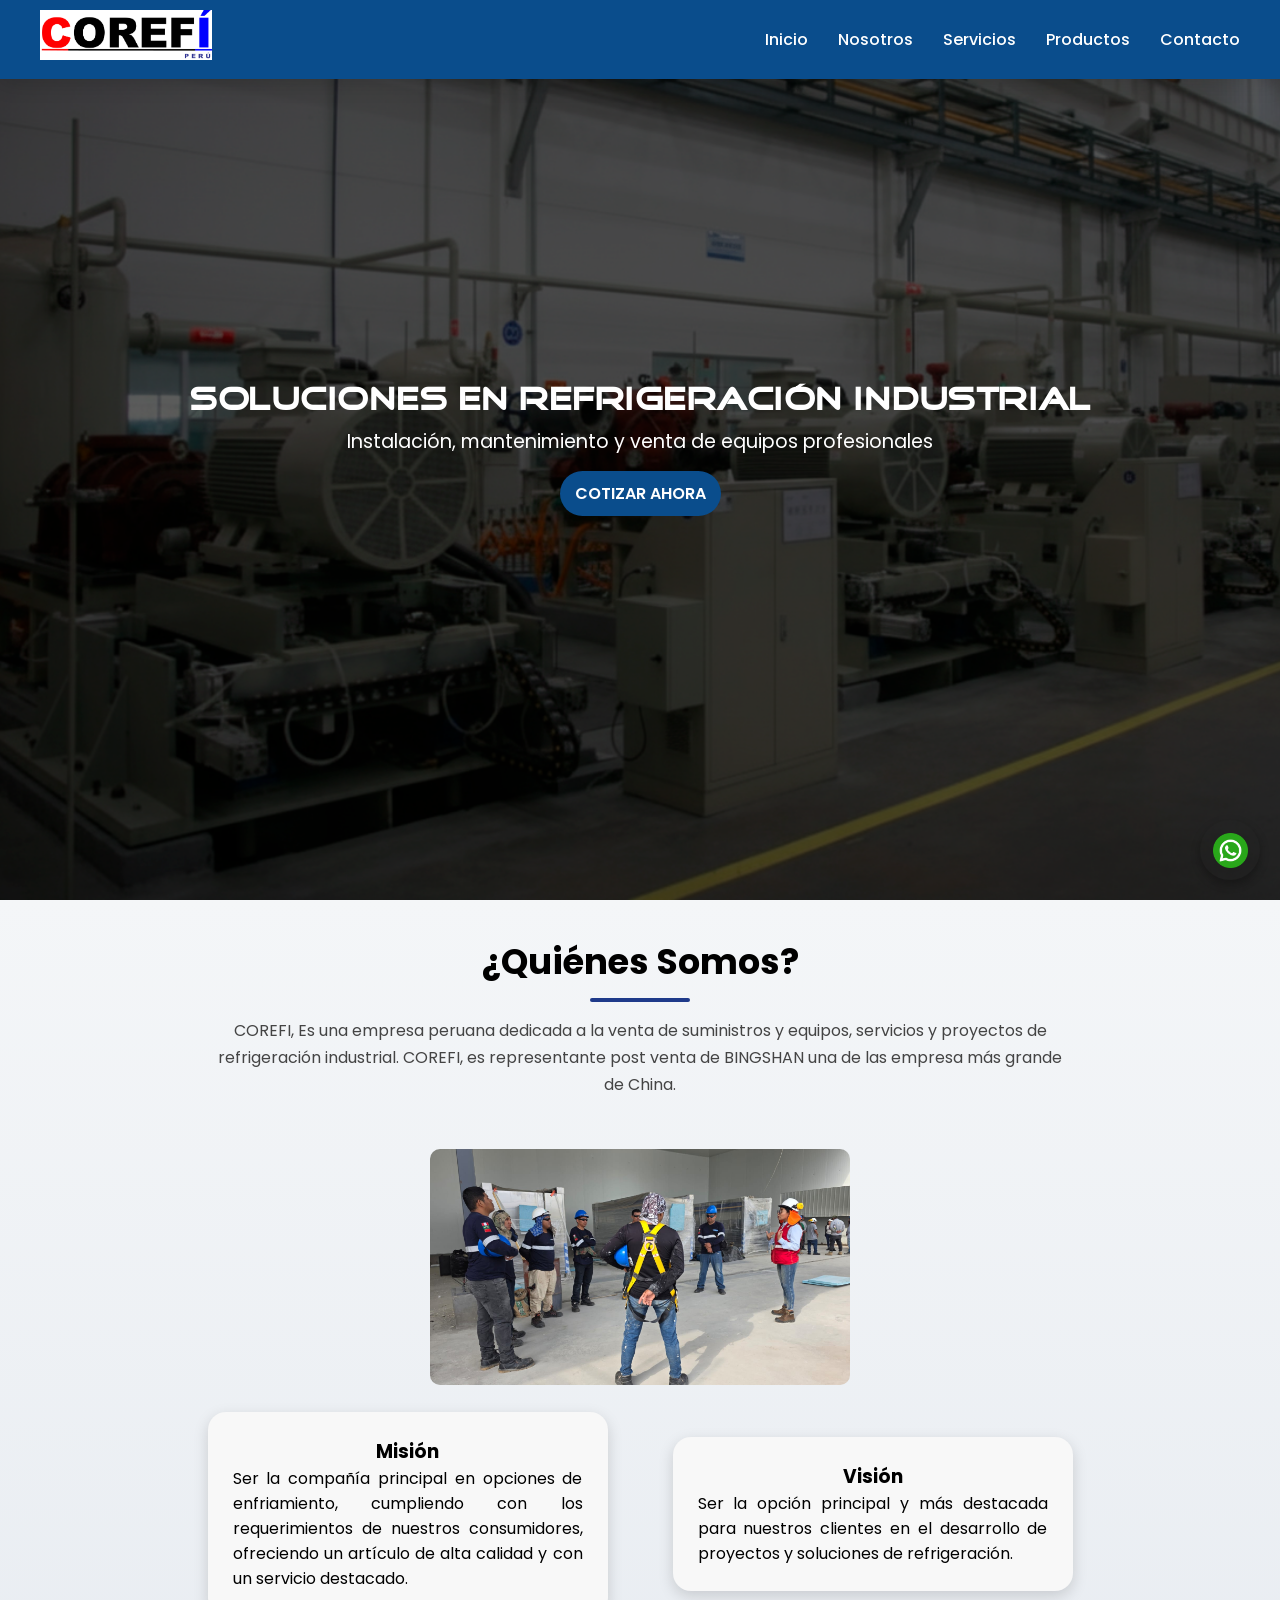
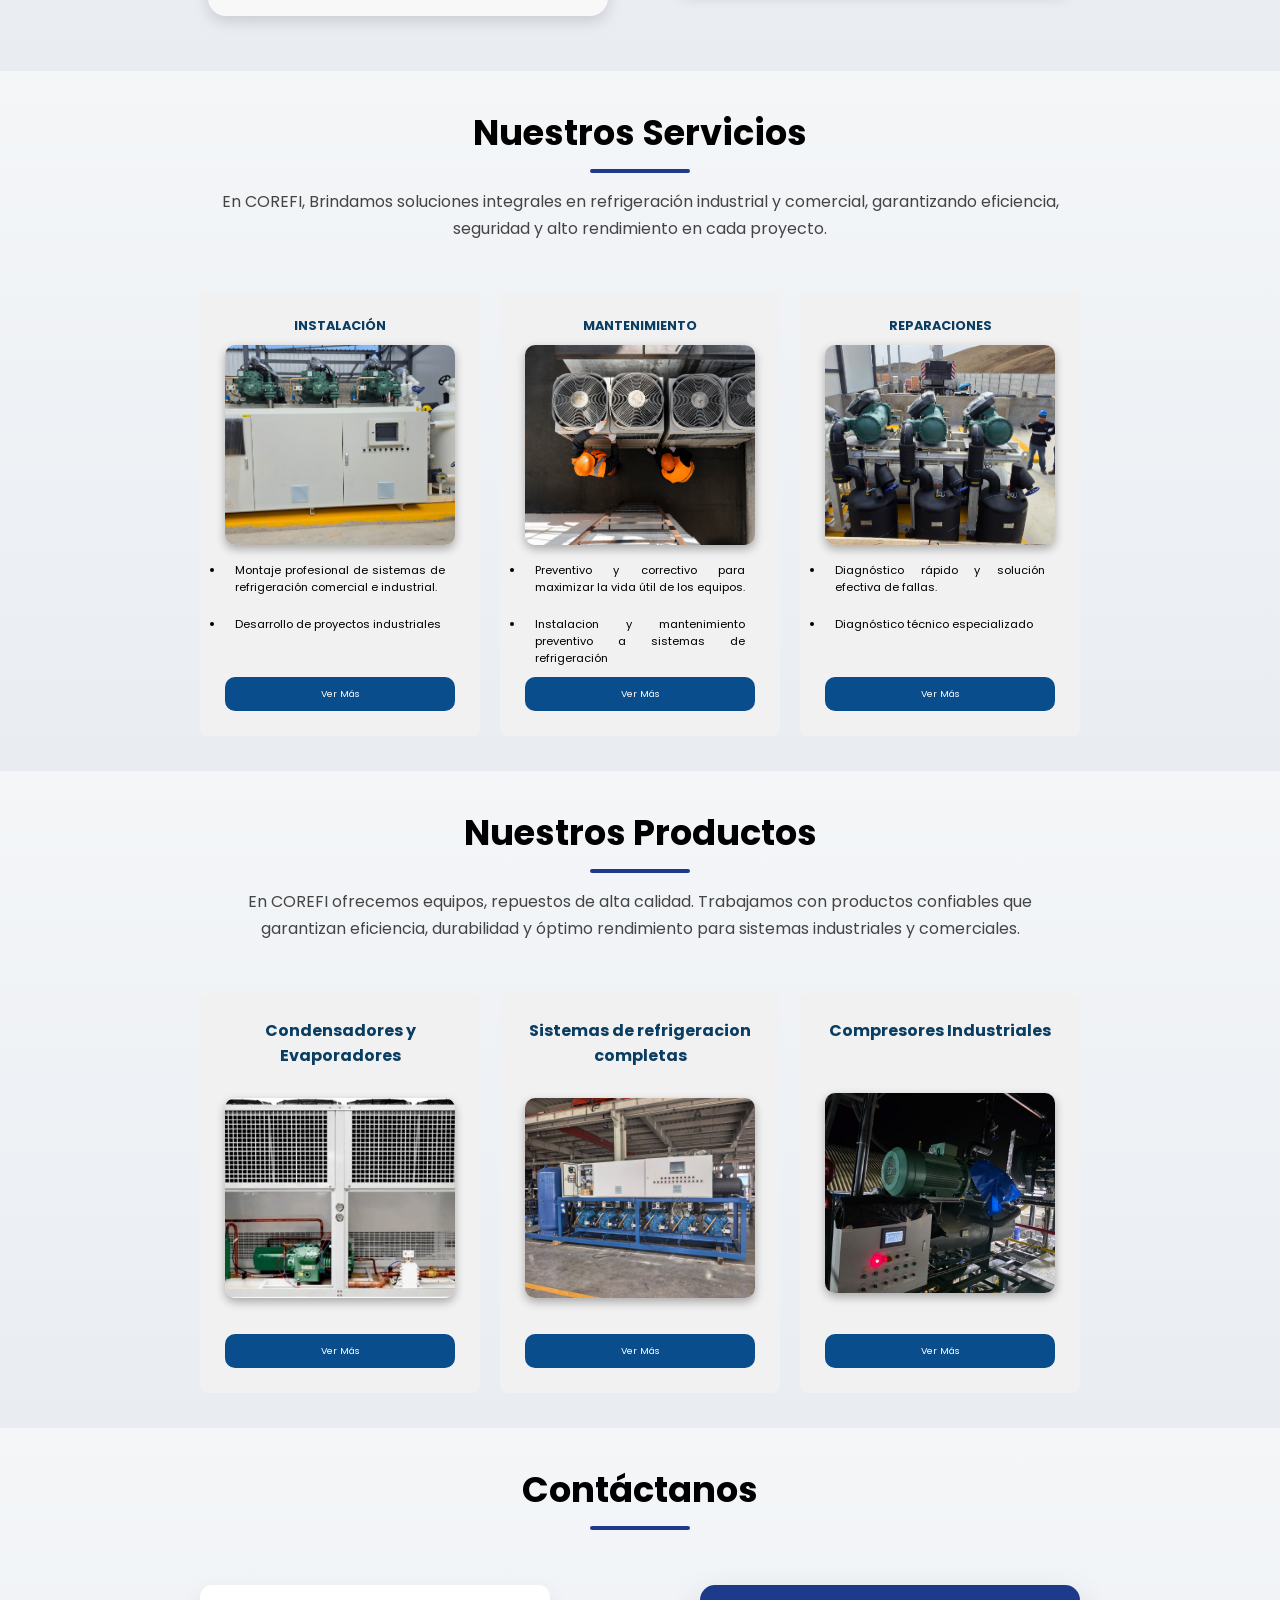
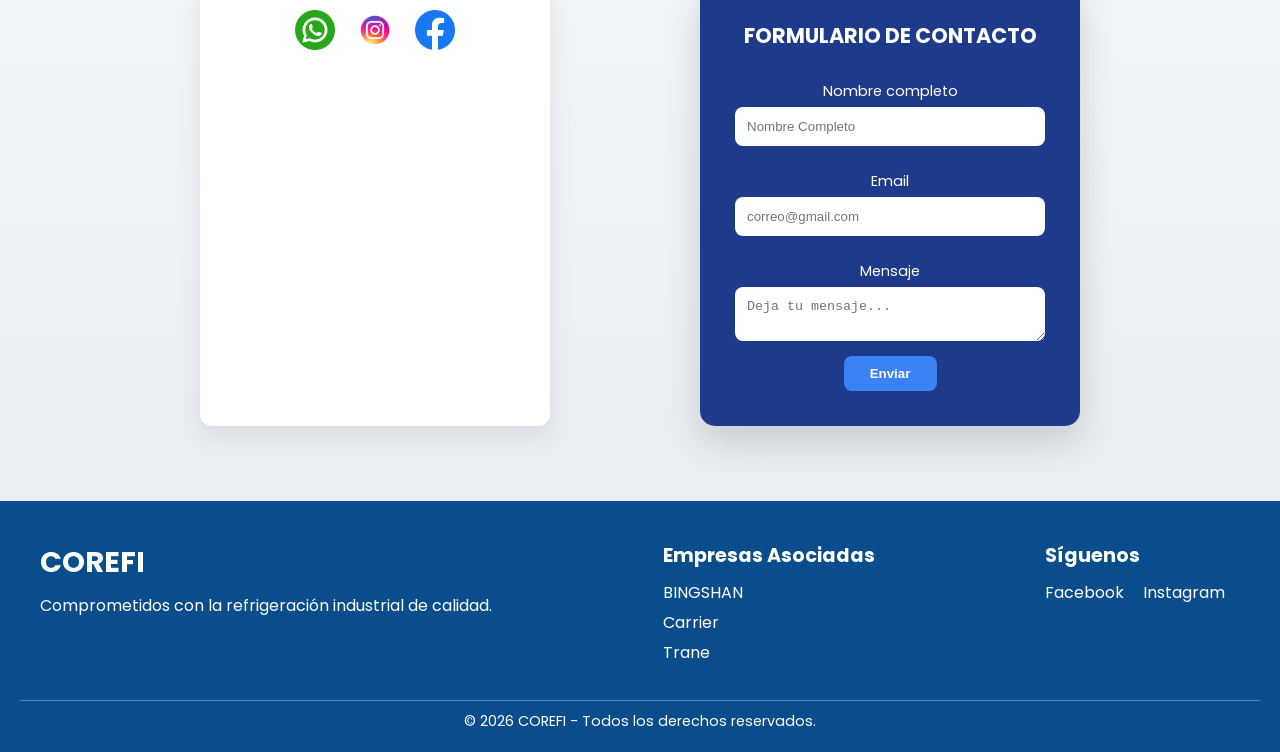
<file: index.html>
<!DOCTYPE html>
<html lang="es">
<head>
<meta charset="UTF-8">
<title>COREFI - Especialistas en refrigeración</title>
<meta name="description" content="Empresa especializada en refrigeración industrial, mantenimiento e instalación en Perú.">
<meta name="keywords" content="refrigeración, aire acondicionado, mantenimiento frío industrial">
<meta name="viewport" content="width=device-width, initial-scale=1">

<meta name="author" content="COREFI">
<meta name="robots" content="index, follow">

<link href="https://fonts.googleapis.com/css2?family=Poppins:wght@300;600&display=swap" rel="stylesheet">
<link rel="icon" href="./img/Logo.png" type="image/png">
<link rel="stylesheet" href="./css/style.css">
</head>

<body>

<header>
  <h2><img src="./img/corefi.png" alt="COREFI logo" loading="lazy"></h2>
  <div class="menu-btn" onclick="toggleMenu()">☰</div>
  <nav id="menu">
    <a href="#banner">Inicio</a>
    <a href="#nosotros">Nosotros</a>
    <a href="#servicios">Servicios</a>
    <a href="#productos">Productos</a>
    <a href="#contacto">Contacto</a>
  </nav>
</header>

<section class="hero" id ="banner">
  <h1>Soluciones en Refrigeración Industrial</h1>
  <p>Instalación, mantenimiento y venta de equipos profesionales</p>
  <a href="https://wa.me/51956881315?text=Me%20gustaría%20recibir%20información%20sobre%20sus%20servicios%20de%20refrigeración,%20cotizaciones%20y%20disponibilidad.%20Quedo%20atento,%20gracias." 
  target="_blank">COTIZAR AHORA</a>
</section>

<section class="nosotros" id="nosotros">
  <h2>¿Quiénes Somos?</h2>
  <p>COREFI, Es una empresa peruana dedicada a la venta de
suministros y equipos, servicios y proyectos de refrigeración industrial.
COREFI, es representante post venta de BINGSHAN
una de las empresa más grande de China.</p>

<div class="contenedor_mvision">
    <div class="figure_mvision">
      <img src="./img/nosotros.jpeg" alt="nosotros" loading="lazy">
    </div>
    <div class="mvision">

        <div class="mision">
      <h3>Misión</h3>  
      <p>Ser la compañía principal en opciones de enfriamiento, cumpliendo con los requerimientos 
        de nuestros consumidores, ofreciendo un artículo de alta calidad y con un servicio 
        destacado.</p>
    </div>

    <div class="mision">
      <h3>Visión</h3>
      <p>Ser la opción principal y más destacada para nuestros clientes en el desarrollo de proyectos 
        y soluciones de refrigeración.</p>
    </div>

    </div>
    
    </div>
</section>


<section class="servicios" id ="servicios">
  <h2>Nuestros Servicios</h2>
  <p>En COREFI, Brindamos soluciones integrales en refrigeración industrial y comercial,
    garantizando eficiencia, seguridad y alto rendimiento en cada proyecto.</p>


    <div class="cards">
    <div class="card">
      <h3>INSTALACIÓN</h3>
      <a href="./vinculos/servicios.html#instalacion">
        <img src="./img/instalacion.jpeg" alt="instalacion" loading="lazy">
      </a>
      <ul>
          <li>Montaje profesional de sistemas de refrigeración comercial e industrial.</li>
          <li>Desarrollo de proyectos industriales</li>
      </ul>
      <a href="./vinculos/servicios.html#instalacion" class="vermas">Ver Más</a>
    </div>

    <div class="card">
      <h3>MANTENIMIENTO</h3>
      <a href="./vinculos/servicios.html#mantenimiento">
        <img src="./img/mantenimiento.jpg" alt="mantenimiento" loading="lazy">
      </a>
      <ul>
          <li>Preventivo y correctivo para maximizar la vida útil de los equipos.</li>
          <li>Instalacion y mantenimiento preventivo a sistemas de refrigeración</li>
      </ul>
      <a href="./vinculos/servicios.html#mantenimiento" class="vermas">Ver Más</a>
    </div>

    <div class="card">
      <h3>REPARACIONES</h3>
      <a href="./vinculos/servicios.html#reparacion">
        <img src="./img/reparaciones.jpeg" alt="reparaciones" loading="lazy"></a>
    <ul>
        <li>Diagnóstico rápido y solución efectiva de fallas.</li>
        <li>Diagnóstico técnico especializado</li>
    </ul>  
      <a href="./vinculos/servicios.html#reparacion" class="vermas">Ver Más</a>
    </div>
  </div>

</section>

<section class="productos" id="productos">
  <h2>Nuestros Productos</h2>
  
  <p>En COREFI ofrecemos equipos, repuestos de alta calidad. 
    Trabajamos con productos confiables que garantizan eficiencia, durabilidad y óptimo 
    rendimiento para sistemas industriales y comerciales.</p>

  <div class="mproductos">

  <div class="cards">
    <div class="card">
      <h3>Condensadores y Evaporadores</h3>
      <img src="./img/Comdensador exterior.jpeg" alt="comdensador" loading="lazy">
      <a href="./vinculos/productos.html#condensadores" class="vermas">Ver Más</a>
    </div>

    <div class="card">
      <h3>Sistemas de refrigeracion completas</h3>
      <img src="./img/sistema de refrigeracion completas.jpeg" alt="comdensador" loading="lazy">
      <a href="./vinculos/productos.html#productos" class="vermas">Ver Más</a>
    </div>

    <div class="card">
      <h3>Compresores Industriales</h3>
      <img src="./img/Compresores.jpeg" alt="compresores" loading="lazy">
      <a href="./vinculos/productos.html#compresores" class="vermas">Ver Más</a>
    </div>
  </div>
</div>


</section>


<section class="contacto" id="contacto">
  <h2>Contáctanos</h2>

  <div class="contenedor_contactos">

    <!-- Redes + Mapa -->
    <div class="redes">
      <div class="iconos">
        <a href="https://wa.me/51956881315" target="_blank">
          <img src="./img/whatsapp.png" alt="whatsApp" loading="lazy">
        </a>
        <a href="https://www.instagram.com/corefiper?igsh=NXA5cXJpbTV0N2Ux" target="_blank">
          <img src="./img/instagram.jpg" alt="instagram" loading="lazy">
        </a>
        <a href="https://www.facebook.com/share/1CJMNPMo6J/"  target="_blank">
          <img src="./img/facebook.png" alt="facebook" loading="lazy">
        </a>
        
      </div>

      <div class="mapa">
        <iframe src="https://www.google.com/maps/embed?pb=!1m18!1m12!1m3!1d496.5892884003893!2d-80.68518521213069!3d-5.30719874678886!2m3!1f0!2f0!3f0!3m2!1i1024!2i768!4f13.1!3m3!1m2!1s0x904a198981688b2d%3A0x75d0dab97635b377!2sbotica%20y%20perfumeria%20Elohim!5e0!3m2!1ses!2spe!4v1773704370375!5m2!1ses!2spe" width="600" height="450" style="border:0;" allowfullscreen="" loading="lazy" referrerpolicy="no-referrer-when-downgrade"></iframe>
      </div>
    </div>

    <!-- Formulario -->
    <div class="formulario">
  <form  id= "formContacto" action="vinculos/enviar.php" method="post">
    <h3>FORMULARIO DE CONTACTO</h3>

    <label>Nombre completo</label>
    <input type="text" name="nombre" placeholder="Nombre Completo" required>

    <label>Email</label>
    <input type="email" name="email" placeholder="correo@gmail.com" required>

    <label>Mensaje</label>
    <textarea name="mensaje" placeholder="Deja tu mensaje..." required></textarea>

    <button type="submit">Enviar</button>
</form>

<!--MODAL-->

<dialog id="modalMensaje">
  <p>✅ Tu mensaje ha sido enviado</p>
  <button onclick="document.getElementById('modalMensaje').close()">Cerrar</button>
</dialog>

</div>

  </div>
</section>


<footer class="footer">
  <div class="footer-container">
    <!-- Nombre y frase -->
    <div class="footer-about">
      <h3>COREFI</h3>
      <p>Comprometidos con la refrigeración industrial de calidad.</p>
    </div>

    <!-- Empresas asociadas -->
    <div class="footer-partners">
      <h4>Empresas Asociadas</h4>
      <ul>
        <li>BINGSHAN</li>
        <li>Carrier</li>
        <li>Trane</li>
      </ul>
    </div>

    <!-- Redes sociales -->
    <div class="footer-social">
      <h4>Síguenos</h4>
      <a href="https://www.facebook.com/share/1CJMNPMo6J/" target="_blank">Facebook</a>
      <a href="https://www.instagram.com/corefiper?igsh=NXA5cXJpbTV0N2Ux" target="_blank">Instagram</a>
      
    </div>
  </div>
  <div class="footer-bottom">
    <p>© 2026 COREFI - Todos los derechos reservados.</p>
  </div>
</footer>

<!--WHATSAPP FLOTANTE-->

<a href="https://wa.me/51956881315?text=Me%20gustaría%20recibir%20información%20sobre%20sus%20servicios%20de%20refrigeración,%20cotizaciones%20y%20disponibilidad.%20Quedo%20atento,%20gracias."
   class="whatsapp-float"
   target="_blank"
   rel="noopener no-referrer-when-downgrade">
  <img src="img/whatsapp.png" alt="whatsApp" loading="lazy">
</a>


<!--SCRIPT MENU-->


<script>
document.addEventListener("DOMContentLoaded", () => {

  const menu = document.getElementById("menu");

  function toggleMenu(){
    menu.classList.toggle("show");
  }

  /* cerrar menú al hacer click en un enlace */
  document.querySelectorAll("#menu a").forEach(link =>{
    link.addEventListener("click", ()=>{
      menu.classList.remove("show");
    });
  });

  /* hacer la función global para el botón */
  window.toggleMenu = toggleMenu;

});
</script>


<!--SCRIP MODAL-->


<script>
const form = document.getElementById("formContacto");
const modal = document.getElementById("modalMensaje");

form.addEventListener("submit", function(e){
    e.preventDefault();

    const datos = new FormData(form);

    fetch("vinculos/enviar.php", {
        method: "POST",
        body: datos
    })
    .then(res => res.text())
    .then(respuesta => {
        if(respuesta.trim() === "ok"){
            modal.showModal();
            form.reset();
        }
    });
});
</script>


</body>
</html>
</file>
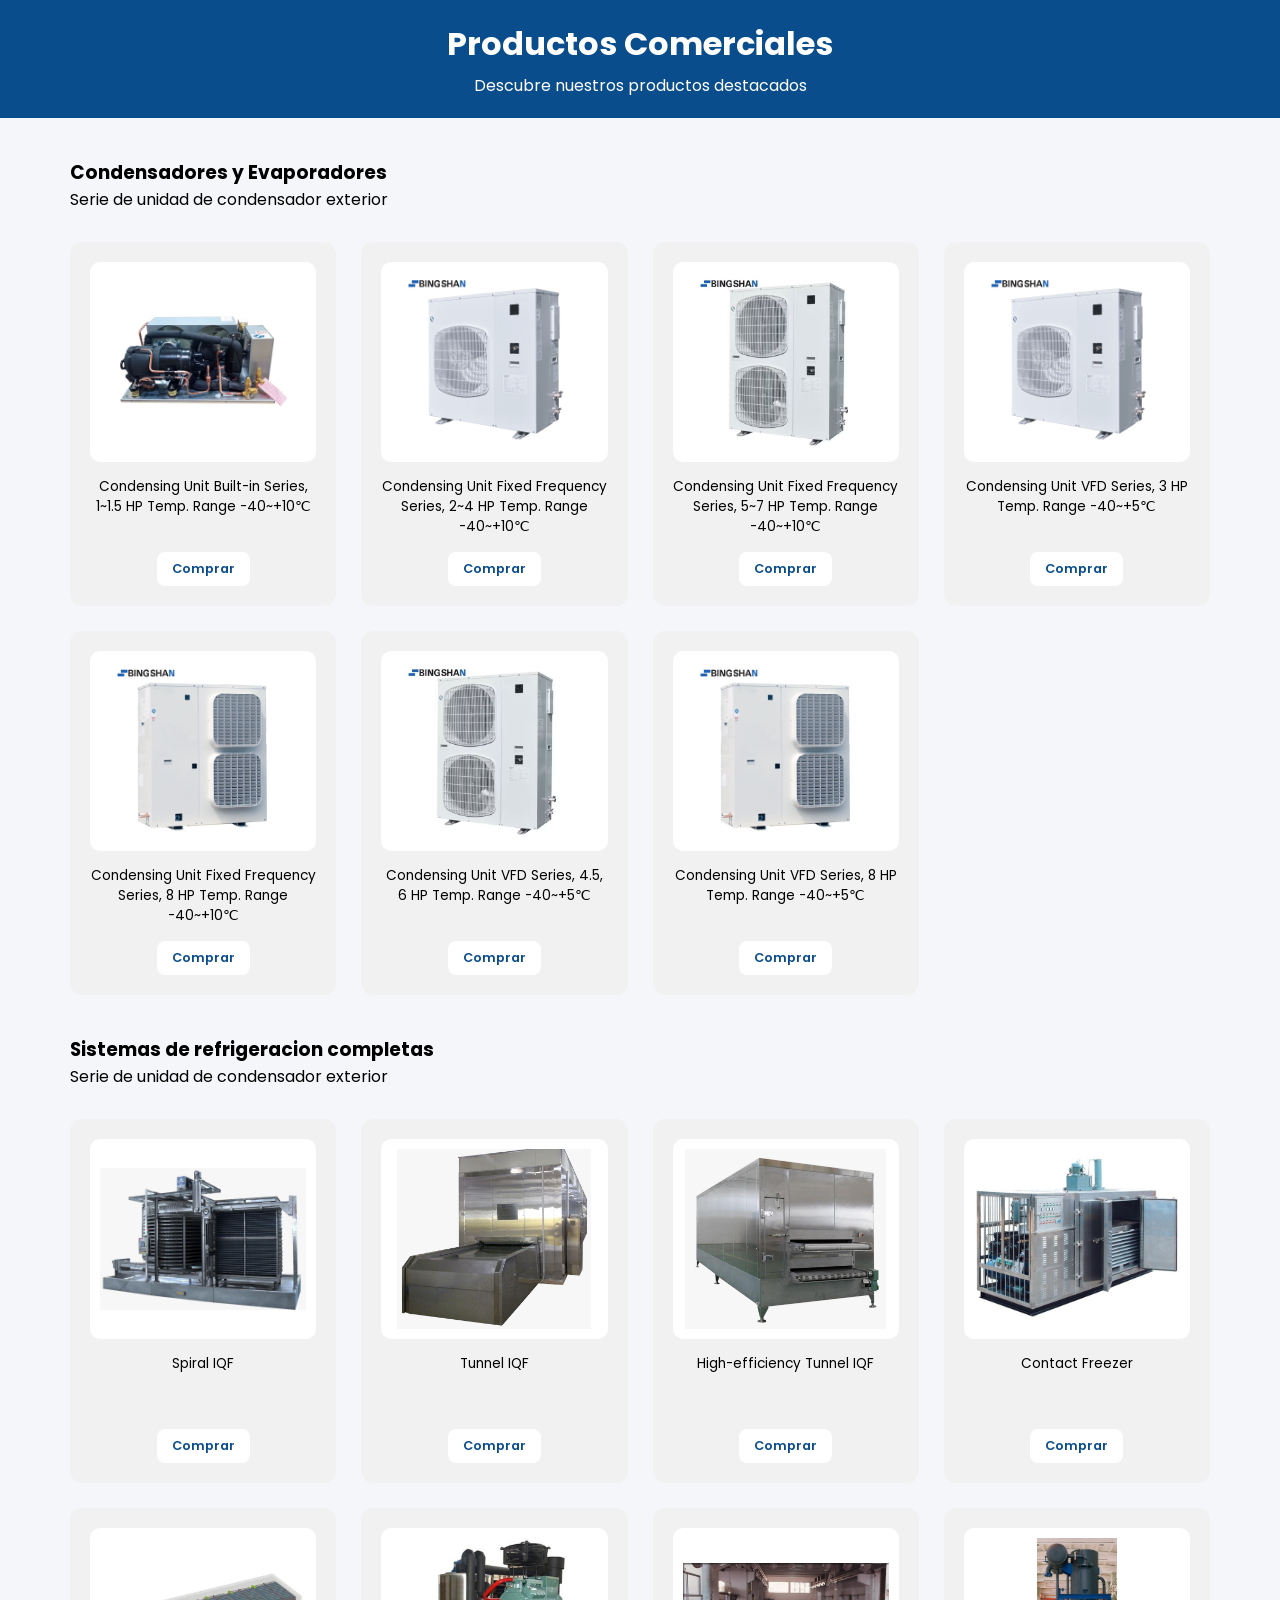
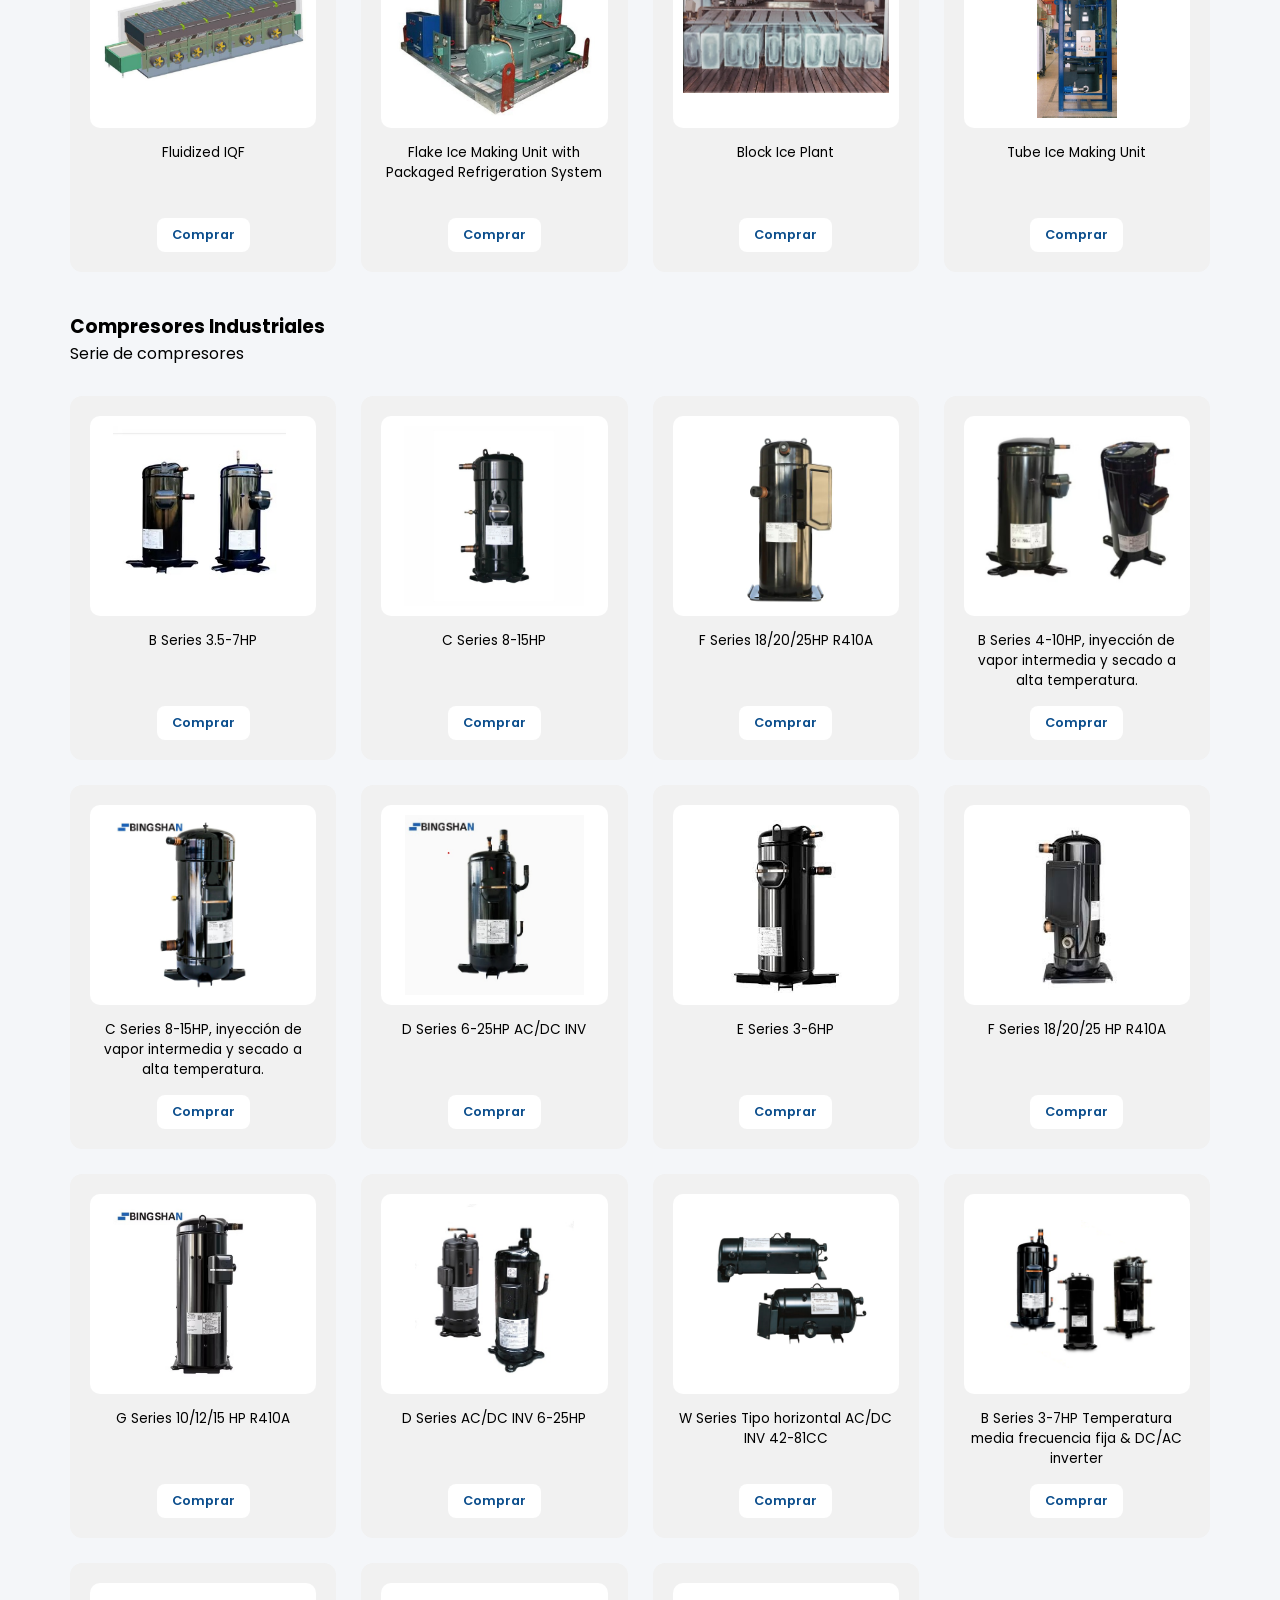
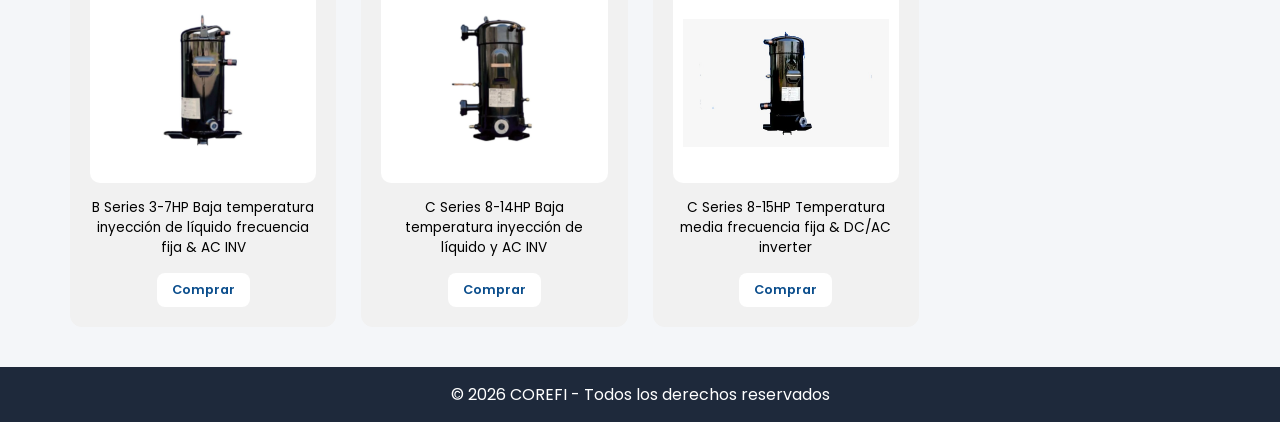
<file: vinculos/productos.html>
<!DOCTYPE html>
<html lang="es">    
<head>
<meta charset="UTF-8">

<meta name="description" content="Empresa especializada en refrigeración industrial, mantenimiento e instalación en Perú.">
<meta name="keywords" content="refrigeración, aire acondicionado, mantenimiento frío industrial">
<meta name="viewport" content="width=device-width, initial-scale=1">
<title>Corefi - Nuestros Productos</title>

<link href="https://fonts.googleapis.com/css2?family=Poppins:wght@300;600&display=swap" rel="stylesheet">

<link rel="stylesheet" href="./css/productos.css">
</head>
<body>

<header>
    <h1>Productos Comerciales</h1>
    <p>Descubre nuestros productos destacados</p>
</header>

<section class="contenedor">
<div class="condensadores" id="condensadores">
    <div class="mproductos">
        <h3>Condensadores y Evaporadores</h3>
        <p>Serie de unidad de condensador exterior</p>

    <div class="cards">
    
    <div class="card">
        <img src="./imgproductos/Condensadores - Evaporadores/imagen1.avif">
        <p>Condensing Unit Built-in Series, 1~1.5 HP Temp. Range -40~+10℃</p>
        <a href="https://wa.me/51956881315?text=Me%20gustaría%20recibir%20información%20sobre%20sus%20servicios%20de%20refrigeración,%20cotizaciones%20y%20disponibilidad.%20Quedo%20atento,%20gracias.">Comprar</a>
    </div>

    <div class="card">
        <img src="./imgproductos/Condensadores - Evaporadores/imagen2.jpg">
        <p>Condensing Unit Fixed Frequency Series, 2~4 HP Temp. Range -40~+10℃</p>
        <a href="https://wa.me/51956881315?text=Me%20gustaría%20recibir%20información%20sobre%20sus%20servicios%20de%20refrigeración,%20cotizaciones%20y%20disponibilidad.%20Quedo%20atento,%20gracias.">Comprar</a>
    </div>

    <div class="card">
        <img src="./imgproductos/Condensadores - Evaporadores/imagen3.jpeg">
        <p>Condensing Unit Fixed Frequency Series, 5~7 HP Temp. Range -40~+10℃</p>
        <a href="https://wa.me/51956881315?text=Me%20gustaría%20recibir%20información%20sobre%20sus%20servicios%20de%20refrigeración,%20cotizaciones%20y%20disponibilidad.%20Quedo%20atento,%20gracias.">Comprar</a>
    </div>

    <div class="card">
        <img src="./imgproductos/Condensadores - Evaporadores/imagen2.jpg">
        <p>Condensing Unit VFD Series, 3 HP Temp. Range -40~+5℃</p>
        <a href="https://wa.me/51956881315?text=Me%20gustaría%20recibir%20información%20sobre%20sus%20servicios%20de%20refrigeración,%20cotizaciones%20y%20disponibilidad.%20Quedo%20atento,%20gracias.">Comprar</a>
    </div>

    <div class="card">
        <img src="./imgproductos/Condensadores - Evaporadores/imagen4.jpeg">
        <p>Condensing Unit Fixed Frequency Series, 8 HP Temp. Range -40~+10℃</p>
        <a href="https://wa.me/51956881315?text=Me%20gustaría%20recibir%20información%20sobre%20sus%20servicios%20de%20refrigeración,%20cotizaciones%20y%20disponibilidad.%20Quedo%20atento,%20gracias.">Comprar</a>
    </div>
    

    <div class="card">
        <img src="./imgproductos/Condensadores - Evaporadores/imagen3.jpeg">
        <p>Condensing Unit VFD Series, 4.5, 6 HP Temp. Range -40~+5℃</p>
        <a href="https://wa.me/51956881315?text=Me%20gustaría%20recibir%20información%20sobre%20sus%20servicios%20de%20refrigeración,%20cotizaciones%20y%20disponibilidad.%20Quedo%20atento,%20gracias.">Comprar</a>
    </div>


    <div class="card">
        <img src="./imgproductos/Condensadores - Evaporadores/imagen4.jpeg">
        <p>Condensing Unit VFD Series, 8 HP Temp. Range -40~+5℃</p>
        <a href="https://wa.me/51956881315?text=Me%20gustaría%20recibir%20información%20sobre%20sus%20servicios%20de%20refrigeración,%20cotizaciones%20y%20disponibilidad.%20Quedo%20atento,%20gracias.">Comprar</a>
    </div>
  </div>
  </div>
</section>


<!--SISTEMAS DE REFRIGERACION-->


<section class="contenedor">
<div class="condensadores" id="productos">
    <div class="mproductos">
        <h3>Sistemas de refrigeracion completas</h3>
        <p>Serie de unidad de condensador exterior</p>

    <div class="cards">
    
    <div class="card">
        <img src="./imgproductos/Sistemas/Spiral-IQF.jpeg">
        <p>Spiral IQF</p>
        <a href="https://wa.me/51956881315?text=Me%20gustaría%20recibir%20información%20sobre%20sus%20servicios%20de%20refrigeración,%20cotizaciones%20y%20disponibilidad.%20Quedo%20atento,%20gracias.">Comprar</a>
    </div>

    <div class="card">
        <img src="./imgproductos/Sistemas/Tunel-IQF.jpeg">
        <p>Tunnel IQF</p>
        <a href="https://wa.me/51956881315?text=Me%20gustaría%20recibir%20información%20sobre%20sus%20servicios%20de%20refrigeración,%20cotizaciones%20y%20disponibilidad.%20Quedo%20atento,%20gracias.">Comprar</a>
    </div>

    <div class="card">
        <img src="./imgproductos/Sistemas/High-efficiency Tunnel IQF.jpeg">
        <p>High-efficiency Tunnel IQF</p>
        <a href="https://wa.me/51956881315?text=Me%20gustaría%20recibir%20información%20sobre%20sus%20servicios%20de%20refrigeración,%20cotizaciones%20y%20disponibilidad.%20Quedo%20atento,%20gracias.">Comprar</a>
    </div>

    <div class="card">
        <img src="./imgproductos/Sistemas/Contact-Frezzer.jpeg">
        <p>Contact Freezer</p>
        <a href="https://wa.me/51956881315?text=Me%20gustaría%20recibir%20información%20sobre%20sus%20servicios%20de%20refrigeración,%20cotizaciones%20y%20disponibilidad.%20Quedo%20atento,%20gracias.">Comprar</a>
    </div>


    <div class="card">
        <img src="./imgproductos/Sistemas/Fluidized IQF.jpeg">
        <p>Fluidized IQF</p>
        <a href="https://wa.me/51956881315?text=Me%20gustaría%20recibir%20información%20sobre%20sus%20servicios%20de%20refrigeración,%20cotizaciones%20y%20disponibilidad.%20Quedo%20atento,%20gracias.">Comprar</a>
    </div>

    <div class="card">
        <img src="./imgproductos/Sistemas/Flake Ice Making Unit with Packaged Refrigeration System.jpeg">
        <p>Flake Ice Making Unit with Packaged Refrigeration System</p>
        <a href="https://wa.me/51956881315?text=Me%20gustaría%20recibir%20información%20sobre%20sus%20servicios%20de%20refrigeración,%20cotizaciones%20y%20disponibilidad.%20Quedo%20atento,%20gracias.">Comprar</a>
    </div>

    <div class="card">
        <img src="./imgproductos/Sistemas/Block Ice Plant.jpeg">
        <p>Block Ice Plant</p>
        <a href="https://wa.me/51956881315?text=Me%20gustaría%20recibir%20información%20sobre%20sus%20servicios%20de%20refrigeración,%20cotizaciones%20y%20disponibilidad.%20Quedo%20atento,%20gracias.">Comprar</a>
    </div>  


    <div class="card">
        <img src="./imgproductos/Sistemas/Tube Ice Making Unit.jpeg">
        <p>Tube Ice Making Unit</p>
        <a href="https://wa.me/51956881315?text=Me%20gustaría%20recibir%20información%20sobre%20sus%20servicios%20de%20refrigeración,%20cotizaciones%20y%20disponibilidad.%20Quedo%20atento,%20gracias.">Comprar</a>
    </div> 
</div>
</div>
</div>  
</section>


<!--COMPRESORES INDUSTRIALES-->


<section class="contenedor">
<div class="condensadores" id="compresores">
    <div class="mproductos">
        <h3>Compresores Industriales</h3>
        <p>Serie de compresores</p>

    <div class="cards">
    
    <div class="card">
        <img src="./imgproductos/compresores/cp1.jpeg">
        <p>B Series 3.5-7HP</p>
        <a href="https://wa.me/51956881315?text=Me%20gustaría%20recibir%20información%20sobre%20sus%20servicios%20de%20refrigeración,%20cotizaciones%20y%20disponibilidad.%20Quedo%20atento,%20gracias.">Comprar</a>
    </div>

    <div class="card">
        <img src="./imgproductos/compresores/cp2.jpeg">
        <p>C Series 8-15HP</p>
        <a href="https://wa.me/51956881315?text=Me%20gustaría%20recibir%20información%20sobre%20sus%20servicios%20de%20refrigeración,%20cotizaciones%20y%20disponibilidad.%20Quedo%20atento,%20gracias.">Comprar</a>
    </div>

    <div class="card">
        <img src="./imgproductos/compresores/cp3.jpeg">
        <p>F Series 18/20/25HP R410A</p>
        <a href="https://wa.me/51956881315?text=Me%20gustaría%20recibir%20información%20sobre%20sus%20servicios%20de%20refrigeración,%20cotizaciones%20y%20disponibilidad.%20Quedo%20atento,%20gracias.">Comprar</a>
    </div>

    <div class="card">
        <img src="./imgproductos/compresores/cp4.jpeg">
        <p>B Series 4-10HP, inyección de vapor intermedia y secado a alta temperatura.</p>
        <a href="https://wa.me/51956881315?text=Me%20gustaría%20recibir%20información%20sobre%20sus%20servicios%20de%20refrigeración,%20cotizaciones%20y%20disponibilidad.%20Quedo%20atento,%20gracias.">Comprar</a>
    </div>

    <div class="card">
        <img src="./imgproductos/compresores/cp5.jpeg">
        <p>C Series 8-15HP, inyección de vapor intermedia y secado a alta temperatura.</p>
        <a href="https://wa.me/51956881315?text=Me%20gustaría%20recibir%20información%20sobre%20sus%20servicios%20de%20refrigeración,%20cotizaciones%20y%20disponibilidad.%20Quedo%20atento,%20gracias.">Comprar</a>
    </div>

    <div class="card">
        <img src="./imgproductos/compresores/cp6.jpeg">
        <p>D Series 6-25HP AC/DC INV</p>
        <a href="https://wa.me/51956881315?text=Me%20gustaría%20recibir%20información%20sobre%20sus%20servicios%20de%20refrigeración,%20cotizaciones%20y%20disponibilidad.%20Quedo%20atento,%20gracias.">Comprar</a>
    </div>

    <div class="card">
        <img src="./imgproductos/compresores/cp7.jpeg">
        <p>E Series 3-6HP</p>
        <a href="https://wa.me/51956881315?text=Me%20gustaría%20recibir%20información%20sobre%20sus%20servicios%20de%20refrigeración,%20cotizaciones%20y%20disponibilidad.%20Quedo%20atento,%20gracias.">Comprar</a>
    </div>


    <div class="card">
        <img src="./imgproductos/compresores/cp8.jpeg">
        <p>F Series 18/20/25 HP R410A</p>
        <a href="https://wa.me/51956881315?text=Me%20gustaría%20recibir%20información%20sobre%20sus%20servicios%20de%20refrigeración,%20cotizaciones%20y%20disponibilidad.%20Quedo%20atento,%20gracias.">Comprar</a>
    </div>



    <div class="card">
        <img src="./imgproductos/compresores/cp10.jpeg">
        <p>G Series 10/12/15 HP R410A</p>
        <a href="https://wa.me/51956881315?text=Me%20gustaría%20recibir%20información%20sobre%20sus%20servicios%20de%20refrigeración,%20cotizaciones%20y%20disponibilidad.%20Quedo%20atento,%20gracias.">Comprar</a>
    </div>

    <div class="card">
        <img src="./imgproductos/compresores/cp11.jpeg">
        <p>D Series AC/DC INV 6-25HP</p>
        <a href="https://wa.me/51956881315?text=Me%20gustaría%20recibir%20información%20sobre%20sus%20servicios%20de%20refrigeración,%20cotizaciones%20y%20disponibilidad.%20Quedo%20atento,%20gracias.">Comprar</a>
    </div>


    <div class="card">
        <img src="./imgproductos/compresores/cp12.jpeg">
        <p>W Series Tipo horizontal AC/DC INV 42-81CC</p>
        <a href="https://wa.me/51956881315?text=Me%20gustaría%20recibir%20información%20sobre%20sus%20servicios%20de%20refrigeración,%20cotizaciones%20y%20disponibilidad.%20Quedo%20atento,%20gracias.">Comprar</a>
    </div>
    
    <div class="card">
        <img src="./imgproductos/compresores/cp13.png">
        <p>B Series 3-7HP Temperatura media frecuencia fija & DC/AC inverter</p>
        <a href="https://wa.me/51956881315?text=Me%20gustaría%20recibir%20información%20sobre%20sus%20servicios%20de%20refrigeración,%20cotizaciones%20y%20disponibilidad.%20Quedo%20atento,%20gracias.">Comprar</a>
    </div>

    <div class="card">
        <img src="./imgproductos/compresores/cp14.jpeg">
        <p>B Series 3-7HP Baja temperatura inyección de líquido frecuencia fija & AC INV</p>
        <a href="https://wa.me/51956881315?text=Me%20gustaría%20recibir%20información%20sobre%20sus%20servicios%20de%20refrigeración,%20cotizaciones%20y%20disponibilidad.%20Quedo%20atento,%20gracias.">Comprar</a>
    </div>

    <div class="card">
        <img src="./imgproductos/compresores/cp15.jpeg">
        <p>C Series 8-14HP Baja temperatura inyección de líquido y AC INV</p>
        <a href="https://wa.me/51956881315?text=Me%20gustaría%20recibir%20información%20sobre%20sus%20servicios%20de%20refrigeración,%20cotizaciones%20y%20disponibilidad.%20Quedo%20atento,%20gracias.">Comprar</a>
    </div>


    <div class="card">
        <img src="./imgproductos/compresores/cp16.jpeg">
        <p>C Series 8-15HP Temperatura media frecuencia fija & DC/AC inverter</p>
        <a href="https://wa.me/51956881315?text=Me%20gustaría%20recibir%20información%20sobre%20sus%20servicios%20de%20refrigeración,%20cotizaciones%20y%20disponibilidad.%20Quedo%20atento,%20gracias.">Comprar</a>
    </div>

</div>
  </div>
  </div>
</section>


<footer>
    © 2026 COREFI - Todos los derechos reservados
</footer>

</body>
</html>
</file>
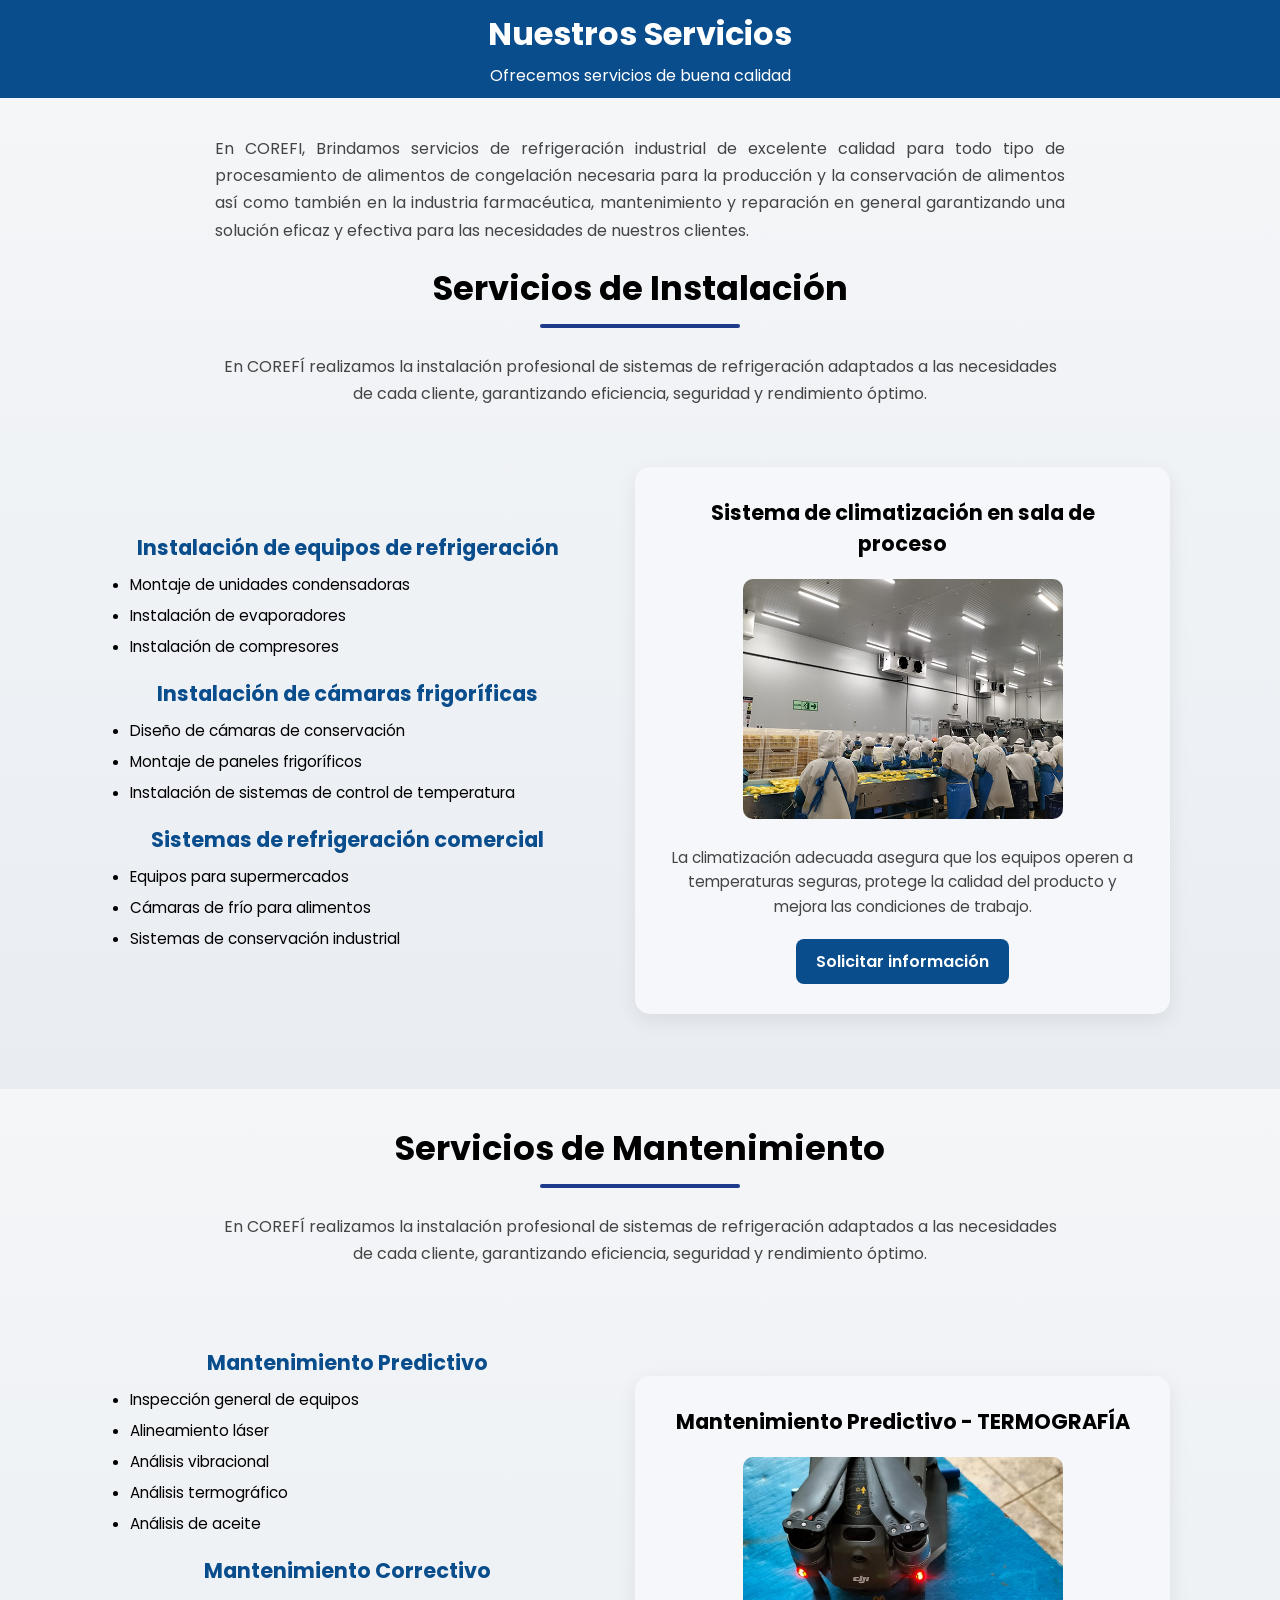
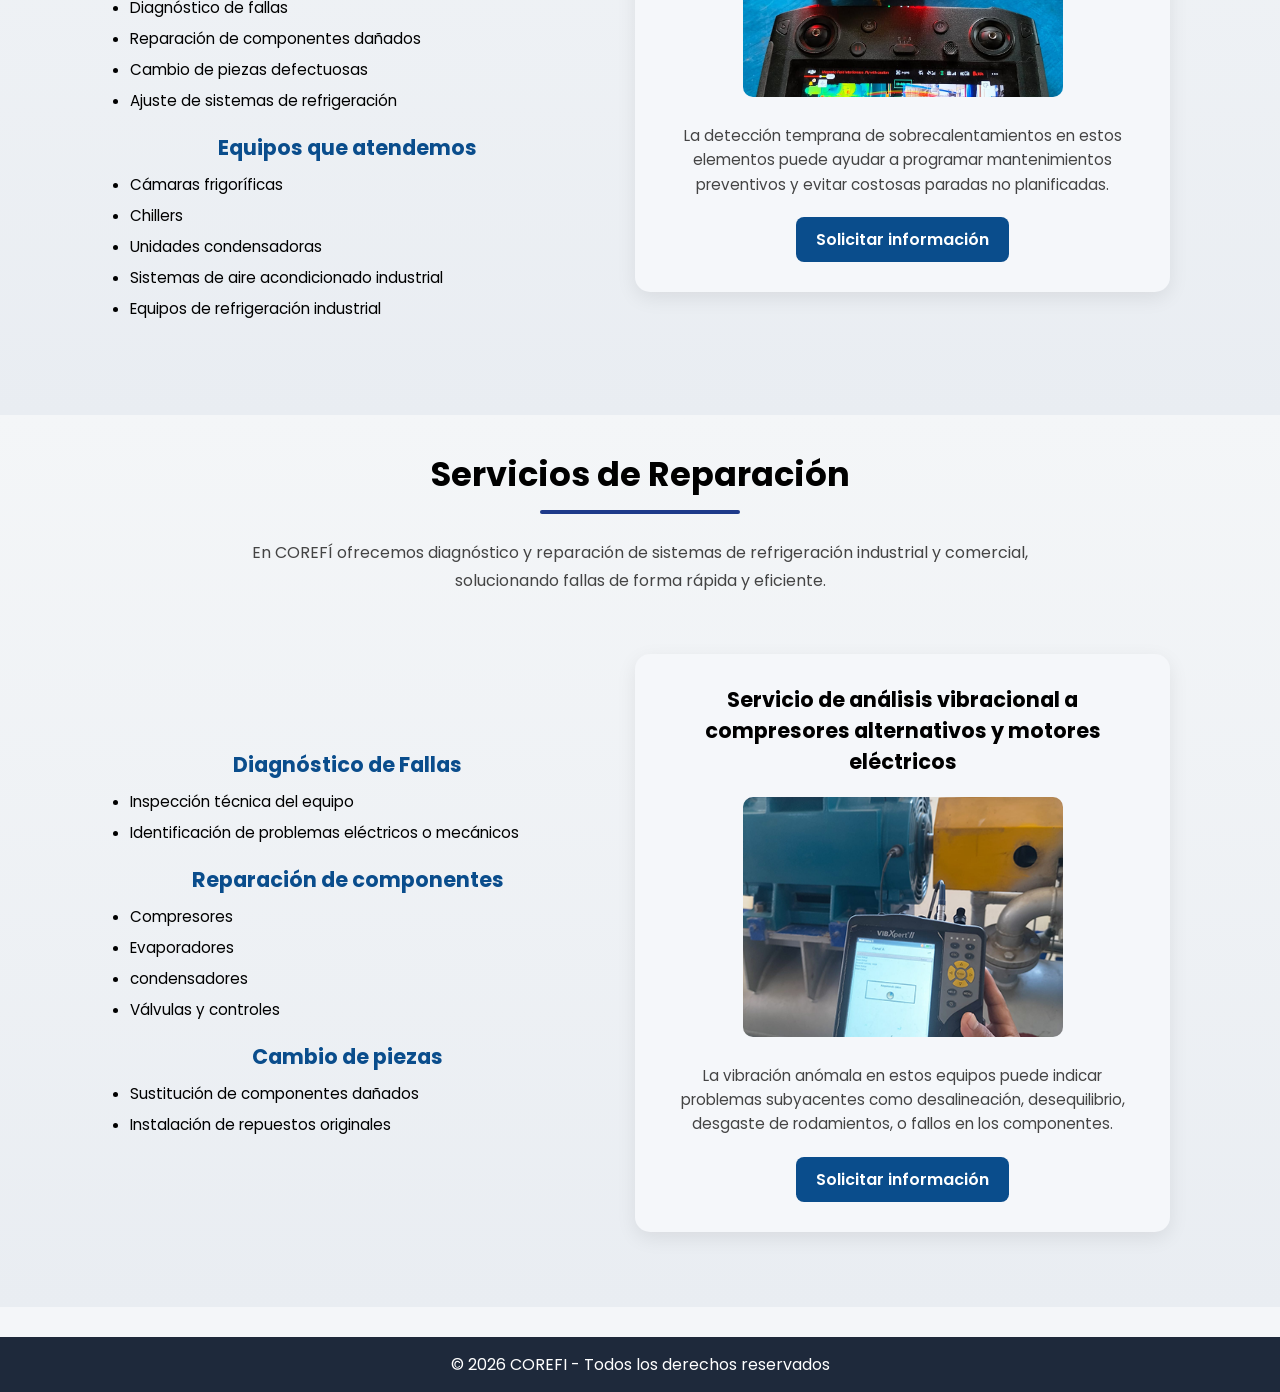
<file: vinculos/servicios.html>
<!DOCTYPE html>
<html lang="es">
<head>
<meta charset="UTF-8">
<meta name="viewport" content="width=device-width, initial-scale=1.0">
<meta name="description" content="Empresa especializada en refrigeración industrial, mantenimiento e instalación en Perú.">
<meta name="keywords" content="refrigeración, aire acondicionado, mantenimiento frío industrial">
<meta name="viewport" content="width=device-width, initial-scale=1">
<title>COREFI - Nuestros servicios</title>

<link href="https://fonts.googleapis.com/css2?family=Poppins:wght@300;600&display=swap" rel="stylesheet">

<link rel="stylesheet" href="./css/servicios.css">
</head>
<body>

<header>
    <h1>Nuestros Servicios</h1>
    <p>Ofrecemos servicios de buena calidad</p>
</header>

<section class="instalacion" id="instalacion">
    <p class="i_instalacion">En COREFI, Brindamos servicios de refrigeración industrial de excelente calidad para todo tipo 
        de procesamiento de alimentos de congelación necesaria para la producción y la conservación de 
        alimentos así como también en la industria farmacéutica, mantenimiento y reparación en general 
        garantizando una solución eficaz y efectiva para las necesidades de nuestros clientes.</p>
        <h2>Servicios de Instalación</h2>
    <p>En COREFÍ realizamos la instalación profesional de sistemas de refrigeración adaptados a las 
    necesidades de cada cliente, garantizando eficiencia, seguridad y rendimiento óptimo.</p>
<div class="instalaciones">


<div class="servicios_lista">

<h2>Instalación de equipos de refrigeración</h2>
<ul>
<li>Montaje de unidades condensadoras</li>
<li>Instalación de evaporadores</li>
<li>Instalación de compresores</li>
</ul>

<h2>Instalación de cámaras frigoríficas</h2>
<ul>
<li>Diseño de cámaras de conservación</li>
<li>Montaje de paneles frigoríficos</li>
<li>Instalación de sistemas de control de temperatura</li>
</ul>

<h2>Sistemas de refrigeración comercial</h2>
<ul>
<li>Equipos para supermercados</li>
<li>Cámaras de frío para alimentos</li>
<li>Sistemas de conservación industrial</li>
</ul>

</div>

<div class="servicio_destacado">

<h3>Sistema de climatización en sala de proceso</h3>

<img src="./imgservicios/sala_de_proceso.png">

<p>
La climatización adecuada asegura que los equipos operen a temperaturas seguras,
protege la calidad del producto y mejora las condiciones de trabajo.
</p>

<a href="https://wa.me/51956881315?text=Me%20gustaría%20recibir%20información%20sobre%20sus%20servicios%20de%20refrigeración,%20cotizaciones%20y%20disponibilidad.%20Quedo%20atento,%20gracias.">Solicitar información</a>

</div>
</div>
</section>



<section class="mantenimiento" id="mantenimiento">
    <h2>Servicios de Mantenimiento</h2>
    <p>En COREFÍ realizamos la instalación profesional de sistemas de refrigeración adaptados a las 
    necesidades de cada cliente, garantizando eficiencia, seguridad y rendimiento óptimo.</p>
<div class="mantenimientos">


<div class="servicios_lista">


<h2>Mantenimiento Predictivo</h2>
<ul>
<li>Inspección general de equipos</li>
<li>Alineamiento láser</li>
<li>Análisis vibracional</li>
<li>Análisis termográfico</li>
<li>Análisis de aceite</li>
</ul>


<h2>Mantenimiento Correctivo</h2>
<ul>
<li>Diagnóstico de fallas</li>
<li>Reparación de componentes dañados</li>
<li>Cambio de piezas defectuosas</li>
<li>Ajuste de sistemas de refrigeración</li>
</ul>



<h2>Equipos que atendemos</h2>
<ul>
<li>Cámaras frigoríficas</li>
<li>Chillers</li>
<li>Unidades condensadoras</li>
<li>Sistemas de aire acondicionado industrial</li>
<li>Equipos de refrigeración industrial</li>
</ul>
</div>


<div class="servicio_destacado">


<h3>Mantenimiento Predictivo - TERMOGRAFÍA</h3>

<img src="./imgservicios/Mantenimiento_Predictivo_termografia.jpeg">

<p>
La detección temprana de sobrecalentamientos en estos elementos puede ayudar a programar mantenimientos 
preventivos y evitar costosas paradas no planificadas.
</p>

<a href="https://wa.me/51956881315?text=Me%20gustaría%20recibir%20información%20sobre%20sus%20servicios%20de%20refrigeración,%20cotizaciones%20y%20disponibilidad.%20Quedo%20atento,%20gracias.">Solicitar información</a>

</div>
</div>
</section>



<section class="reparacion" id="reparacion">
    <h2>Servicios de Reparación</h2>
    <p>En COREFÍ ofrecemos diagnóstico y reparación de sistemas de refrigeración industrial y comercial, 
        solucionando fallas de forma rápida y eficiente.</p>
<div class="reparaciones">


<div class="servicios_lista">

<h2>Diagnóstico de Fallas</h2>
<ul>
<li>Inspección técnica del equipo</li>
<li>Identificación de problemas eléctricos o mecánicos</li>

</ul>

<h2>Reparación de componentes</h2>
<ul>
<li>Compresores</li>
<li>Evaporadores</li>
<li>condensadores</li>
<li>Válvulas y controles</li>
</ul>

<h2>Cambio de piezas</h2>
<ul>
<li>Sustitución de componentes dañados</li>
<li>Instalación de repuestos originales</li>
</ul>

</div>

<div class="servicio_destacado">

<h3>Servicio de análisis vibracional a compresores alternativos y motores eléctricos</h3>

<img src="./imgservicios/servicio_de_analisis.png">

<p>
La vibración anómala en estos equipos puede indicar problemas subyacentes como desalineación, 
desequilibrio, desgaste de rodamientos, o fallos en los componentes.
</p>

<a href="https://wa.me/51956881315?text=Me%20gustaría%20recibir%20información%20sobre%20sus%20servicios%20de%20refrigeración,%20cotizaciones%20y%20disponibilidad.%20Quedo%20atento,%20gracias.">Solicitar información</a>

</div>
</div>
</section>

<footer>
    © 2026 COREFI - Todos los derechos reservados
</footer>

</body>
</html>
</file>
<file: css/style.css>
@import url(./banner.css);
@import url(./servicios.css);
@import url(./whatsapp.css);
@import url(./productos.css);
@import url(./nosotros.css);
@import url(./contactos.css);
@import url(./footer.css);
*{
    box-sizing: border-box;
    margin: 0;
    padding: 0;
    scroll-behavior: smooth;
}


@font-face {
  font-family: "FontFamilyLogo";
  src: url("../fonts/GOODTIME.TTF") format("truetype");
  font-weight: normal;
  font-style: normal;
}

body{
    font-family:'poppins', sans-serif;
    /*background-color: #e2eaff;
    color: #101632dd;*/
}


section > h2{
  font-size: 2rem;
}

header {
  position: fixed;
  top: 0;
  left: 0;
  right: 0;
  display: flex;
  justify-content: space-between;
  align-items: center;
  padding: 10px 40px; /* mejor proporción */
  background: #0A4D8C;
  box-shadow: 0 4px 20px rgba(0,0,0,.15);
  z-index: 1000;
}

/* LOGO */
header img {
  height: 50px;     /* solo altura */
  width: auto;      /* evita deformación */
}

/* NAV */
nav {
  display: flex;
  align-items: center;
  gap: 30px; /* espacio moderno entre links */
}

nav a {
  color: white;
  text-decoration: none;
  font-weight: 500;
  padding: 8px 0;   /* reduce altura */
  transition: 0.3s;
}

nav a{
  position:relative;
}

nav a::after{
  content:"";
  position:absolute;
  left:0;
  bottom:-5px;
  width:0;
  height:2px;
  background:white;
  transition:0.3s;
}

nav a:hover::after{
  width:100%;
}

/* BOTÓN MENÚ */
.menu-btn {
  display: none;
}

@media (max-width: 1024px)
{

}


@media(max-width:768px){

  .menu-btn{
    display:block;
    font-size:28px;
    color:white;
    cursor:pointer;
  }

  nav{
    position:absolute;
    height: 100vh;
    top:80px;
    left:0;
    right:0;  

    background: linear-gradient(
      135deg,
    #0A4D8C,
    #1E73E8,
    #0A4D8C 
    );
    backdrop-filter: blur(10px);
    /*background:rgba(10,77,140,0.95);
    backdrop-filter: blur(8px);
    /*display:none;*/

    flex-direction:column;
    align-items:center;
    justify-content: flex-start;
    gap: 40px;
    padding-top: 60px;
    transform: translateY(-120%);
    transition: 0.4s ease;
    pointer-events: none;
  }
 nav.show{
    transform: translateY(0);
    pointer-events: auto;
  }
  nav a{
    /*font-size: 1.5rem;*/
    opacity: 0;
    transform: translateY(20px);
    transition:0.3s;
  }

nav.show a{
  opacity:1;
  transform: translateY(0);
}
}



@media (max-width: 480px){
 header img {
  height: 30px;     /* solo altura */
 width: auto;      /* evita deformación */
}
nav{
  top: 60px;
}
nav a{
  padding: 5px;
}
}
</file>
<file: vinculos/css/productos.css>
*{
        margin:0;
        padding:0;
        box-sizing:border-box;
        font-family:'poppins', sans-serif;
    }

    body{
        background:#f4f6f9;
        font-family: '';
    }

    header{
        background:#0A4D8C;
        color:white;
        text-align:center;
        padding:20px;
    }

    header h1{
        margin-bottom:5px;
    }
    

    .mproductos{
    margin: 40px 70px;
}

/* GRID en lugar de FLEX */
.cards{
    display:grid;
    grid-template-columns: repeat(auto-fit, minmax(250px, 1fr));
    gap:25px;
    margin-top:30px;
}

/* TARJETA */
.card{
    background:#f1f1f1;
    padding:20px;
    border-radius:12px;
    transition:.3s;
    display:flex;
    flex-direction:column;
    justify-content:space-between;
    align-items:center;
}

/* HOVER correcto */
.card:hover{
    transform:translateY(-5px);
    box-shadow:0 8px 20px rgba(0,0,0,0.2);
}

/* IMAGEN CONTROLADA */
.card img{
    width:100%;
    height:200px;      /* tamaño fijo */
    object-fit:contain; /* evita deformación */
    background:white;
    border-radius:10px;
    padding:10px;
}

/* TEXTO */
.card p{
    text-align:center;
    font-size:.85rem;
    margin:15px 0;
    min-height:60px; /* iguala altura */
}

/* BOTON */
.card a{
    text-decoration:none;
    background:white;
    color:#0A4D8C;
    padding:8px 15px;
    border-radius:8px;
    font-size:.8rem;
    font-weight:600;
    transition:.3s;
}

.card a:hover{
    background:#e3e3e3;
}


    footer{
        background:#1e293b;
        color:white;
        text-align:center;
        padding:15px;
        margin-top:30px;
    }
</file>
<file: vinculos/css/servicios.css>
@import url(./mantenimiento.css);
@import url(./reparacion.css);
*{
    margin:0;
    padding:0;
    box-sizing:border-box;
    font-family:'poppins', sans-serif;
}

body{
    background:#f4f6f9;
    font-family: '';
}

header{
    background:#0A4D8C;
    color:white;
    text-align:center;
    top: 0;
    left: 0;
    right: 0;
    padding:10px;
    position: fixed;
    z-index: 1000;
}

header h1{
    margin-bottom:5px;
}

.i_instalacion{
    text-align: justify;
}
.instalacion{
    padding: 35px 20px;
    margin-top: 100px;
    background: linear-gradient(to bottom, #f4f6f8, #e9edf2);
    text-align: center;
    scroll-margin-top: 80px;
}
.instalacion  > h2{
    font-size: 2.1rem;
    margin-bottom: 25px;
    position: relative;
}

.instalacion > h2::after{
    content: "";
    width: 200px;
    height: 4px;
    background: #1e3a8a;
    display: block;
    margin: 10px auto 0;
    border-radius: 5px;
}

.instalacion > p{
    max-width: 850px;
    margin: 0 auto 20px;
    line-height: 1.7;
    color: #444;
}


.instalaciones{
display:flex;
gap:50px;
max-width:1100px;
margin:auto;
padding:40px 20px;
align-items:center;
}

/* LISTA SERVICIOS */

.servicios_lista{
flex:1;
}

.servicios_lista h2{
color:#0A4D8C;
margin-top:20px;
font-size:1.3rem;
}

.servicios_lista ul{
margin:10px 0 20px 20px;
}

.servicios_lista li{
margin-bottom:8px;
font-size:0.95rem;
text-align: justify;
}

/* SERVICIO DESTACADO */

.servicio_destacado{
flex:1;
background:#f5f7fa;
padding:30px;
border-radius:15px;
text-align:center;
box-shadow:0 6px 20px rgba(0,0,0,0.08);
}

.servicio_destacado h3{
margin-bottom:20px;
font-size:1.3rem;
}

.servicio_destacado img{
width:100%;
max-width:320px;
height:240px;
object-fit:cover;
border-radius:10px;
margin-bottom:20px;
}

.servicio_destacado p{
font-size:0.95rem;
line-height:1.6;
color:#444;
margin-bottom:20px;
}

.servicio_destacado a{
display:inline-block;
background:#0A4D8C;
color:white;
padding:10px 20px;
border-radius:8px;
text-decoration:none;
font-weight:600;
transition:0.3s;
}

.servicio_destacado a:hover{
background:#083a6b;
}


footer{
    background:#1e293b;
    color:white;
    text-align:center;
    padding:15px;
    margin-top:30px;
}



/* TABLET */

@media (max-width:1024px){

.instalaciones{
flex-direction:column;
gap:40px;
text-align:center;
}

.servicios_lista{
width:100%;
}

.servicios_lista ul{
margin-left:0;
list-style-position:inside;
}

.servicio_destacado{
max-width:500px;
margin:auto;
}

}

/* MÓVIL */

@media (max-width:768px){

.instalacion{
padding:30px 15px;
}

.instalacion > h2{
font-size:1.7rem;
}

.instalacion > p{
font-size:0.95rem;
}

.instalaciones{
flex-direction:column;
gap:30px;
}

.servicio_destacado img{
max-width:100%;
height:auto;
}

.servicios_lista h2{
font-size:1.2rem;
}

.servicios_lista li{
font-size:0.9rem;
text-align:left;
}

}

/* MÓVIL PEQUEÑO */

@media (max-width:480px){

.instalacion > h2{
font-size:1.5rem;
}

.servicio_destacado{
padding:20px;
}

.servicio_destacado h3{
font-size:1.1rem;
}

.servicio_destacado p{
font-size:0.9rem;
}

.servicio_destacado a{
padding:8px 16px;
font-size:0.9rem;
}

}
</file>
